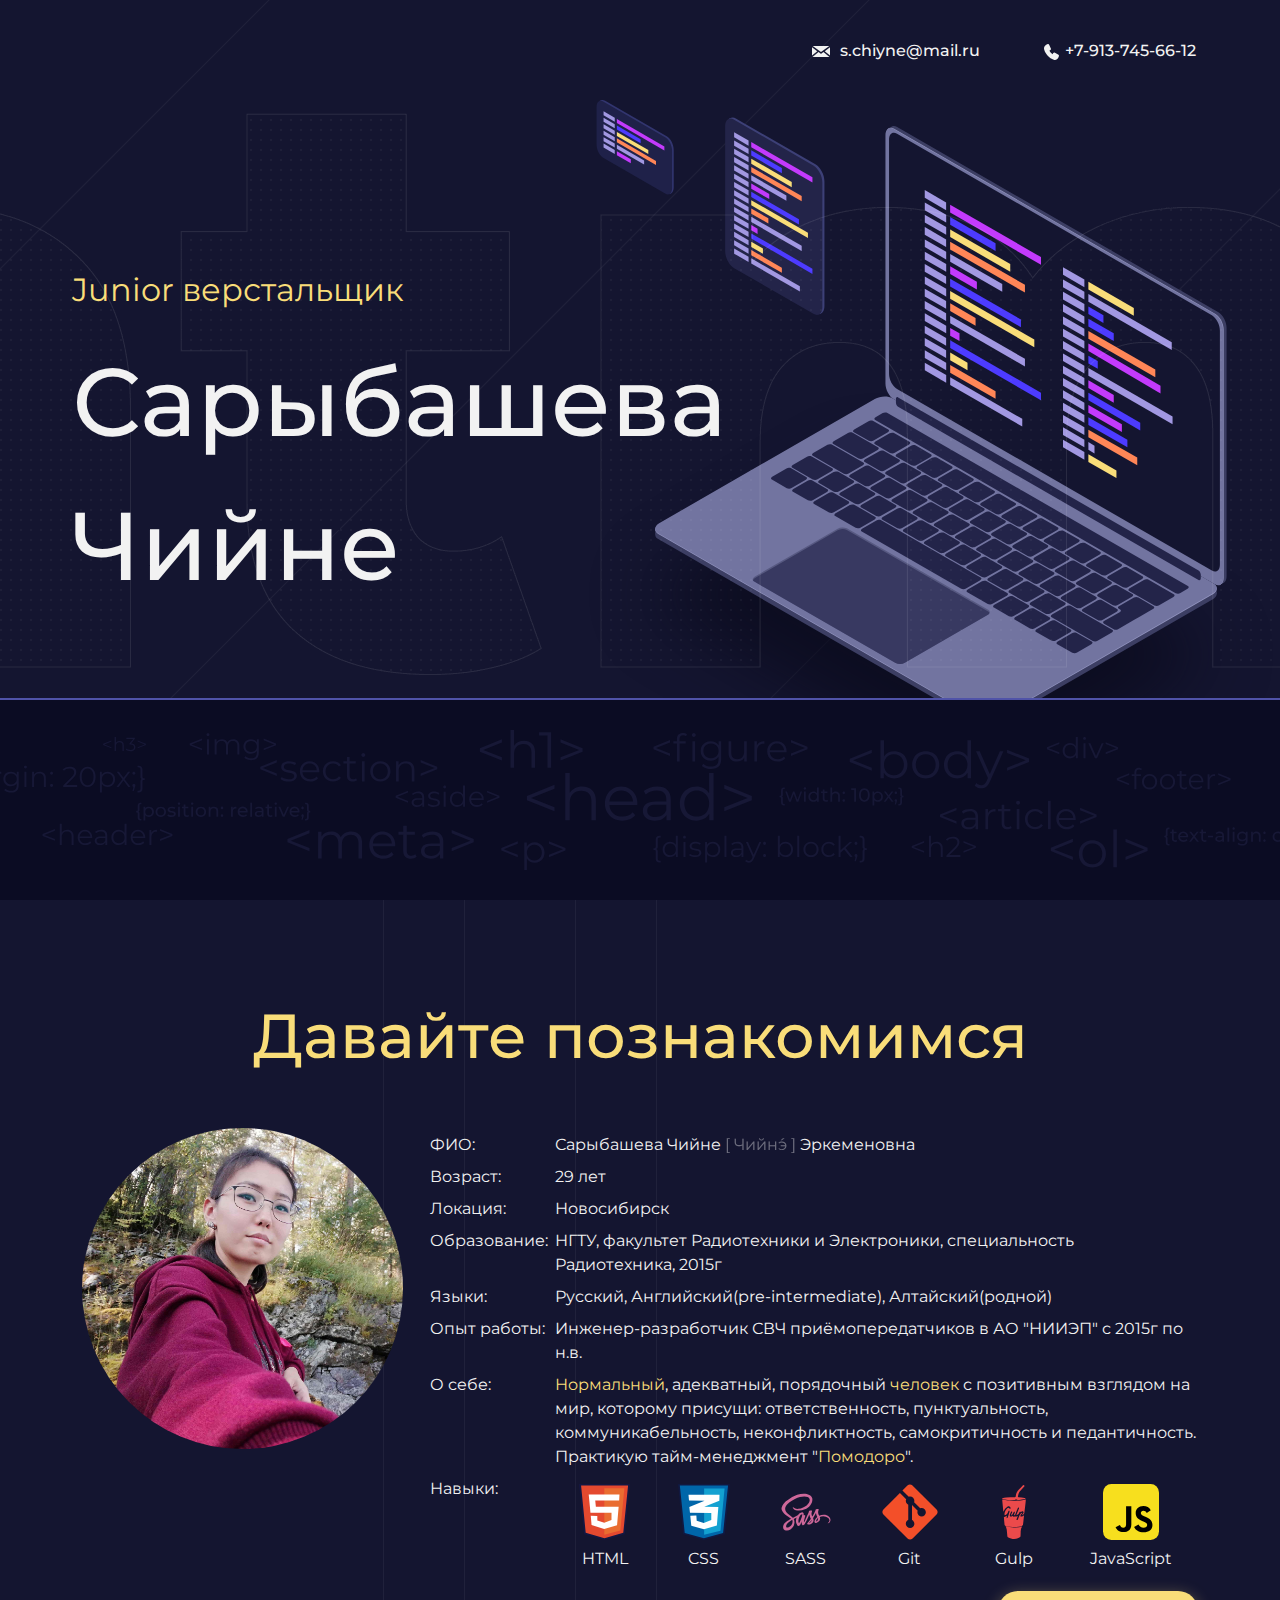
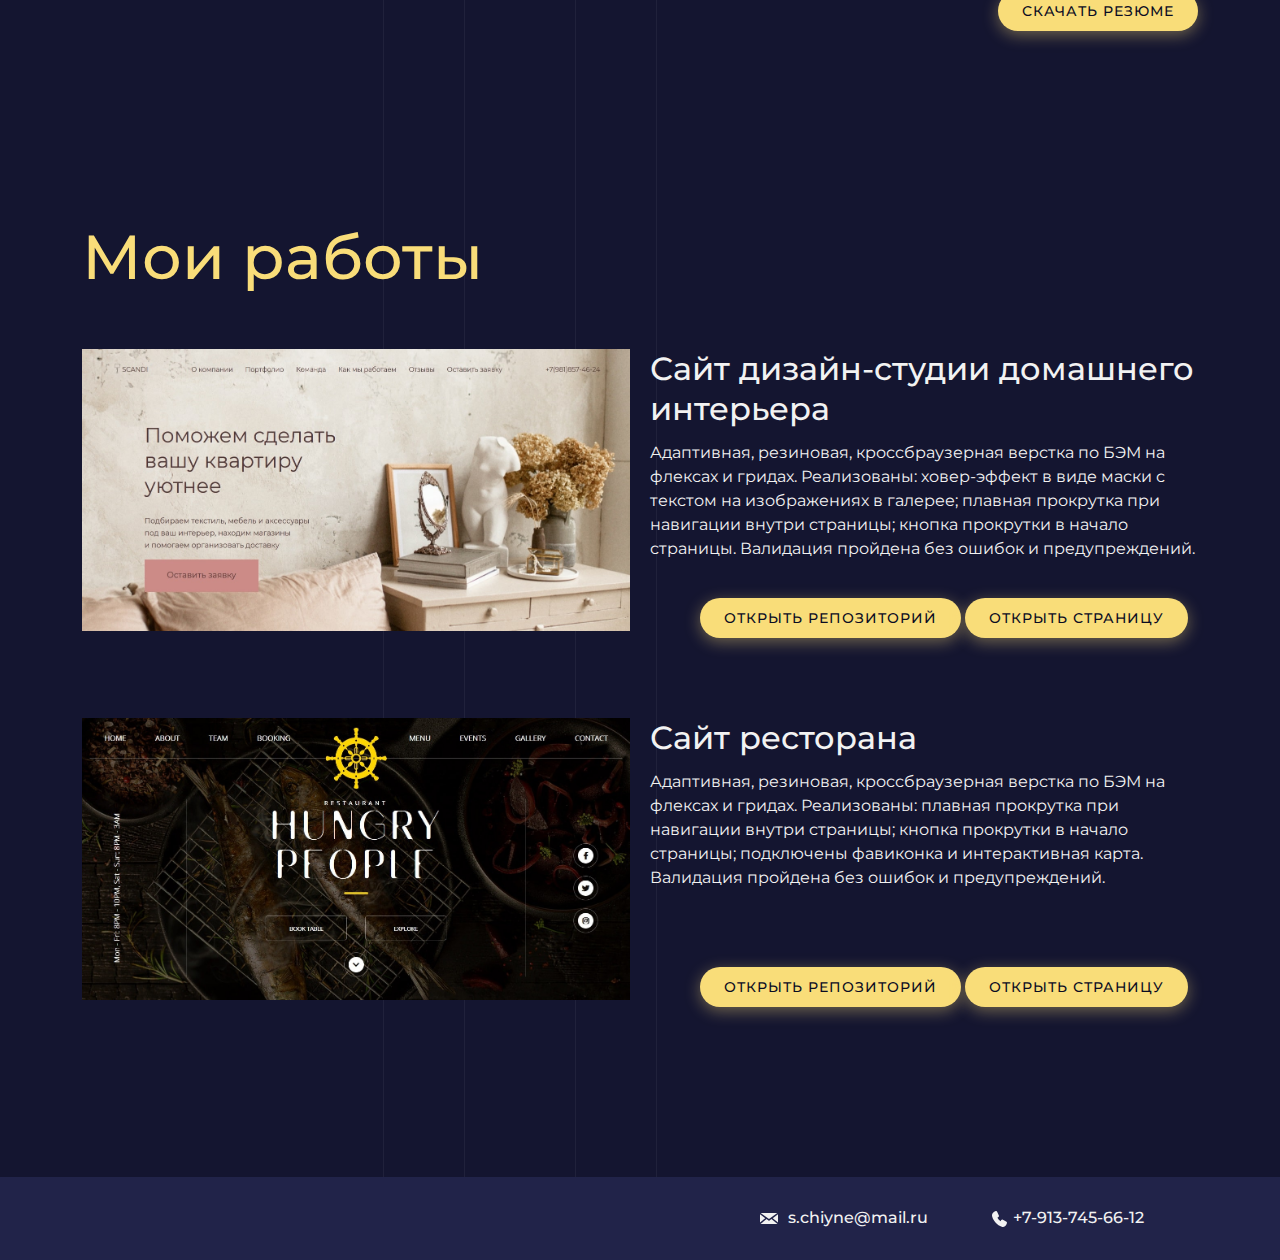
<file: index.html>
<!DOCTYPE html>
<html lang="ru">
	<head>
		<meta charset="UTF-8">
		<meta name="viewport" content="width=device-width, initial-scale=1.0">
		<link href="https://fonts.googleapis.com/css?family=Montserrat:400,500,700|Old+Standard+TT&display=swap&subset=cyrillic" rel="stylesheet">
		<link rel="stylesheet" href="css/style.min.css">
		<title>Портфолио Junior верстальщика</title>
	</head>

  <body>
	<header class="header">
		<div class="container header__container">
			<a class="link email" href="mailto:s.chiyne@mail.ru">s.chiyne@mail.ru</a>
			<a class="link phone" href="tel:+79137456612">+7-913-745-66-12</a>
		</div>
	</header>

	<section class="hero">
		<div class="container hero__container">
			<p class="caption hero__caption">Junior верстальщик</p>
			<h1 class="heading">Сарыбашева <br> Чийне</h1>
		</div>
	</section>

	<section class="intro">
		<div class="container intro__container">
			<h2 class="subheading intro__subheading">Давайте познакомимся</h2>
			<figure class="figure intro__figure">
				<img class="intro__image" src="files/user.jpg" alt="Фотография Неопознанного Енота">
			</figure>
			<table class="content intro__content table">
				<tr class="table__row">
					<td class="table__col">ФИО:</td>
					<td class="table__col">Сарыбашева Чийне <span class="opacity nowrap">[ Чийнэ&#x301 ]</span> Эркеменовна</td>
				</tr>
				<tr class="table__row">
					<td class="table__col">Возраст:</td>
					<td class="table__col">29 лет</td>
				</tr>
				<tr class="table__row">
					<td class="table__col">Локация:</td>
					<td class="table__col">Новосибирск</td>
				</tr>
				<tr class="table__row">
					<td class="table__col">Образование:</td>
					<td class="table__col">НГТУ, факультет Радиотехники и Электроники, специальность Радиотехника, 2015г</td>
				</tr>
				<tr class="table__row">
					<td class="table__col">Языки:</td>
					<td class="table__col">Русский, Английский(pre-intermediate), Алтайский(родной)</td>
				</tr>
				<tr class="table__row">
					<td class="table__col">Опыт работы:</td>
					<td class="table__col">Инженер-разработчик СВЧ приёмопередатчиков в АО "НИИЭП" с 2015г по н.в. </td>
				</tr>

				<tr class="table__row">
					<td class="table__col">О себе:</td>
					<td class="table__col">
						<dl>
							<dt><span class="highlighted">Нормальный</span>, адекватный, порядочный <span class="highlighted">человек</span> с позитивным взглядом на мир, которому присущи: ответственность, пунктуальность, коммуникабельность, неконфликтность, самокритичность и педантичность.</dt>
							<dt>Практикую тайм-менеджмент "<span class="highlighted">Помодоро</span>".</dt>
						</dl>
					</td>
				</tr>

				<tr class="table__row">
					<td class="table__col">Навыки:</td>
					<td class="table__col skills">
						<figure class="skills__item">
							<img class="skills__icon" src="img/icon-html.svg" alt="иконка HTML">
							<figcaption>HTML</figcaption>
						</figure>
						<figure class="skills__item">
							<img class="skills__icon" src="img/icon-css.svg" alt="иконка CSS">
							<figcaption>CSS</figcaption>
						</figure>
						<figure class="skills__item">
							<img class="skills__icon" src="img/icon-sass.svg" alt="иконка SASS">
							<figcaption>SASS</figcaption>
						</figure>
						<figure class="skills__item">
							<img class="skills__icon" src="img/icon-git.svg" alt="иконка Git">
							<figcaption>Git</figcaption>
						</figure>
						<figure class="skills__item">
							<img class="skills__icon" src="img/icon-gulp.svg" alt="иконка Gulp">
							<figcaption>Gulp</figcaption>
						</figure>
						<figure class="skills__item">
							<img class="skills__icon" src="img/icon-javascript.svg" alt="иконка JS">
							<figcaption>JavaScript</figcaption>
						</figure>
					</td>
				</tr>
			</table>
			<div class="buttons intro__buttons">
				<a class="button" href="files/резюме.doc" download>Скачать резюме</a>
			</div>
		</div>
	</section>

	<section class="portfolio">
		<div class="container">
			<h2 class="subheading">Мои работы</h2>
			<ul class="projects">
				<li class="project">
					<figure class="figure project__figure">
						<img class="project__image" src="files/scandi.jpg"  alt="Cайт дизайн студии домашнего интерьера. Desktop-версия">
					</figure>
					<div class="content project__content">
						<h3 class="subheading-2">Сайт <span class="nowrap">дизайн-студии</span> домашнего интерьера</h3>
						<p class="project__description">Адаптивная, резиновая, кроссбраузерная верстка по БЭМ на флексах и гридах.  Реализованы: ховер-эффект в виде маски с текстом на изображениях в галерее; плавная прокрутка при навигации внутри страницы; кнопка прокрутки в начало страницы. Валидация пройдена без ошибок и предупреждений.</p>
						<div class="buttons project__buttons">
							<a class="button" href="https://github.com/Chiyne/scandi">Открыть репозиторий</a>
							<a class="button" href="https://chiyne.github.io/scandi/">Открыть страницу</a>
						</div>
					</div>
				</li>
				<li class="project">
					<figure class="figure project__figure">
						<img class="project__image" src="files/restaurant.jpg"  alt="Cайт дизайн студии домашнего интерьера">
					</figure>
					<div class="content project__content">
						<h3 class="subheading-2">Сайт ресторана</h3>
						<p class="project__description">Адаптивная, резиновая, кроссбраузерная верстка по БЭМ на флексах и гридах.  Реализованы: плавная прокрутка при навигации внутри страницы; кнопка прокрутки в начало страницы; подключены фавиконка и интерактивная карта. Валидация пройдена без ошибок и предупреждений.</p>
						<div class="buttons project__buttons">
							<a class="button" href="https://github.com/Chiyne/restaurant">Открыть репозиторий</a>
							<a class="button" href="https://chiyne.github.io/restaurant/">Открыть страницу</a>
						</div>
					</div>
				</li>
			</ul>
		</div>
	</section>

	<footer class="footer">
		<div class="container footer__container">
			<a class="link email" href="mailto:s.chiyne@mail.ru">s.chiyne@mail.ru</a>
			<a class="link phone" href="tel:+79137456612">+7-913-745-66-12</a>
		</div>
	</footer>
  </body>
</html>
</file>
<file: css/style.min.css>
*{margin:0;padding:0;-webkit-box-sizing:border-box;box-sizing:border-box;list-style:none}body{font-family:"Montserrat", "Helvetica", "Arial", sans-serif;font-size:clamp(14px, 4vw, 16px);line-height:1.5em;color:#f2f2f2;background-color:#141530;background-image:url("../img/pattern-lines-hero.svg");background-position:center}img{max-width:100%;height:auto}.container{display:-webkit-box;display:-ms-flexbox;display:flex;-ms-flex-wrap:wrap;flex-wrap:wrap;width:100%;max-width:1560px;padding:clamp(2rem, 10vmin, 10rem) clamp(10px, 8vmin, 10rem);margin:0 auto}.heading{font-size:clamp(36px, 10vw, 96px);line-height:1.5em;font-weight:500;margin-bottom:16px}.subheading{margin-bottom:5vh;font-size:clamp(28px, 9vw, 62px);line-height:1.5em;font-weight:500;text-align:center;padding:0 10px;color:#f9dd79}.subheading-2{margin-bottom:12px;font-size:clamp(16px, 7vw, 32px);line-height:40px;font-weight:500}.nowrap{white-space:nowrap}.link{position:relative;margin-right:clamp(1px, 5vw, 64px);padding-bottom:10px;padding-top:9px;font-weight:500;text-decoration:none;background-repeat:no-repeat;background-position:left;color:inherit}.link:focus,.link:hover{color:#f9dd79}.link::after{position:absolute;content:"";bottom:0;left:0;width:0;height:2px;background-color:#f9dd79;-webkit-transition:width 200ms;-o-transition:width 200ms;transition:width 200ms}.link:hover::after{width:100%}.link:active{opacity:0.5}.email{padding-left:28px;background-image:url("../img/icon-email.svg")}.email:focus,.email:hover{background-image:url("../img/icon-email-alt.svg")}.phone{padding-left:21px;background-image:url("../img/icon-phone.svg")}.phone:focus,.phone:hover{background-image:url("../img/icon-phone-alt.svg")}.header{position:absolute;width:100%}.header__container{-webkit-box-pack:end;-ms-flex-pack:end;justify-content:flex-end;padding:30px 20px}.hero{position:relative;background:url("../img/hero-bg.png") no-repeat center 48px}.hero::before{position:absolute;content:"";top:100px;right:0;width:700px;height:700px;background-image:url("../img/hero-image.svg");background-repeat:no-repeat;z-index:-2}@media screen and (max-width: 992px){.hero::before{width:500px;height:500px}}@media screen and (max-width: 600px){.hero::before{width:300px;height:300px}}.hero::after{position:absolute;content:"";height:200px;width:100%;bottom:0;background-color:#0b0c23;background-image:url("../img/bg-tags.svg");background-position:center;background-repeat:no-repeat;border-top:2px solid #5053a8;z-index:-1}@media screen and (max-width: 600px){.hero::after{height:150px}}.hero__container{-webkit-box-orient:vertical;-webkit-box-direction:normal;-ms-flex-direction:column;flex-direction:column;-webkit-box-pack:center;-ms-flex-pack:center;justify-content:center;height:100vh}.hero__caption{font-size:clamp(26px, 8vw, 32px);line-height:1.5em;padding-bottom:16px;color:#f9dd79}.intro,.portfolio{background:#141530 url("../img/pattern-lines.svg") repeat-y center}.figure{-webkit-box-flex:1;-ms-flex:1 1 30%;flex:1 1 30%;padding:0 10px}.content{-webkit-box-flex:1;-ms-flex:1 1 70%;flex:1 1 70%;padding:0 10px}.buttons{width:100%;padding:0 10px;text-align:right}.intro__container{-webkit-box-pack:center;-ms-flex-pack:center;justify-content:center}.intro__subheading{width:100%;padding:0 10px}.intro__figure{max-width:450px;min-width:255px}.intro__image{border-radius:50%}.table__col{vertical-align:top;padding:3px 0 3px 5px}.skills{display:-webkit-box;display:-ms-flexbox;display:flex;-webkit-box-pack:justify;-ms-flex-pack:justify;justify-content:space-between;-ms-flex-wrap:wrap;flex-wrap:wrap;padding-top:10px}.skills__item{text-align:center;margin:0 auto}.skills__icon{height:3.5rem}.highlighted{color:#f9dd79}.project{display:-webkit-box;display:-ms-flexbox;display:flex;-ms-flex-wrap:wrap;flex-wrap:wrap;-webkit-box-pack:center;-ms-flex-pack:center;justify-content:center;-webkit-box-align:stretch;-ms-flex-align:stretch;align-items:stretch;margin-bottom:80px}.project__figure{-ms-flex-preferred-size:50%;flex-basis:50%;max-width:80%;min-width:406px}@media screen and (max-width: 600px){.project__figure{min-width:255px;max-width:100%;padding:0}}.project__content{-ms-flex-preferred-size:50%;flex-basis:50%;display:-webkit-box;display:-ms-flexbox;display:flex;-webkit-box-orient:vertical;-webkit-box-direction:normal;-ms-flex-direction:column;flex-direction:column}.project__buttons{margin-top:auto}.project__icon{height:3.5rem}.opacity{opacity:0.4}.button{margin-top:15px;padding:8px 24px;display:inline-block;vertical-align:baseline;font-size:clamp(11px, 3vw, 14px);font-weight:500;letter-spacing:1px;text-decoration:none;text-transform:uppercase;color:#0b0c23;background-color:#f9dd79;-webkit-box-shadow:0 4px 16px rgba(249,221,121,0.4);box-shadow:0 4px 16px rgba(249,221,121,0.4);border-radius:24px;-webkit-transition:background-color 100ms, -webkit-box-shadow 100ms;transition:background-color 100ms, -webkit-box-shadow 100ms;-o-transition:background-color 100ms, box-shadow 100ms;transition:background-color 100ms, box-shadow 100ms;transition:background-color 100ms, box-shadow 100ms, -webkit-box-shadow 100ms}.button:focus,.button:hover{background-color:#f9e7a8;-webkit-box-shadow:0 4px 32px rgba(249,221,121,0.6);box-shadow:0 4px 32px rgba(249,221,121,0.6)}.button:active{background-color:#b69e4b;-webkit-box-shadow:none;box-shadow:none}.footer{background-color:#212349}.footer__container{-webkit-box-pack:end;-ms-flex-pack:end;justify-content:flex-end;padding-top:20px;padding-bottom:20px}.white{position:fixed;bottom:0;width:100%;height:50px;background-color:#ffffff}
/*# sourceMappingURL=style.min.css.map */
</file>
